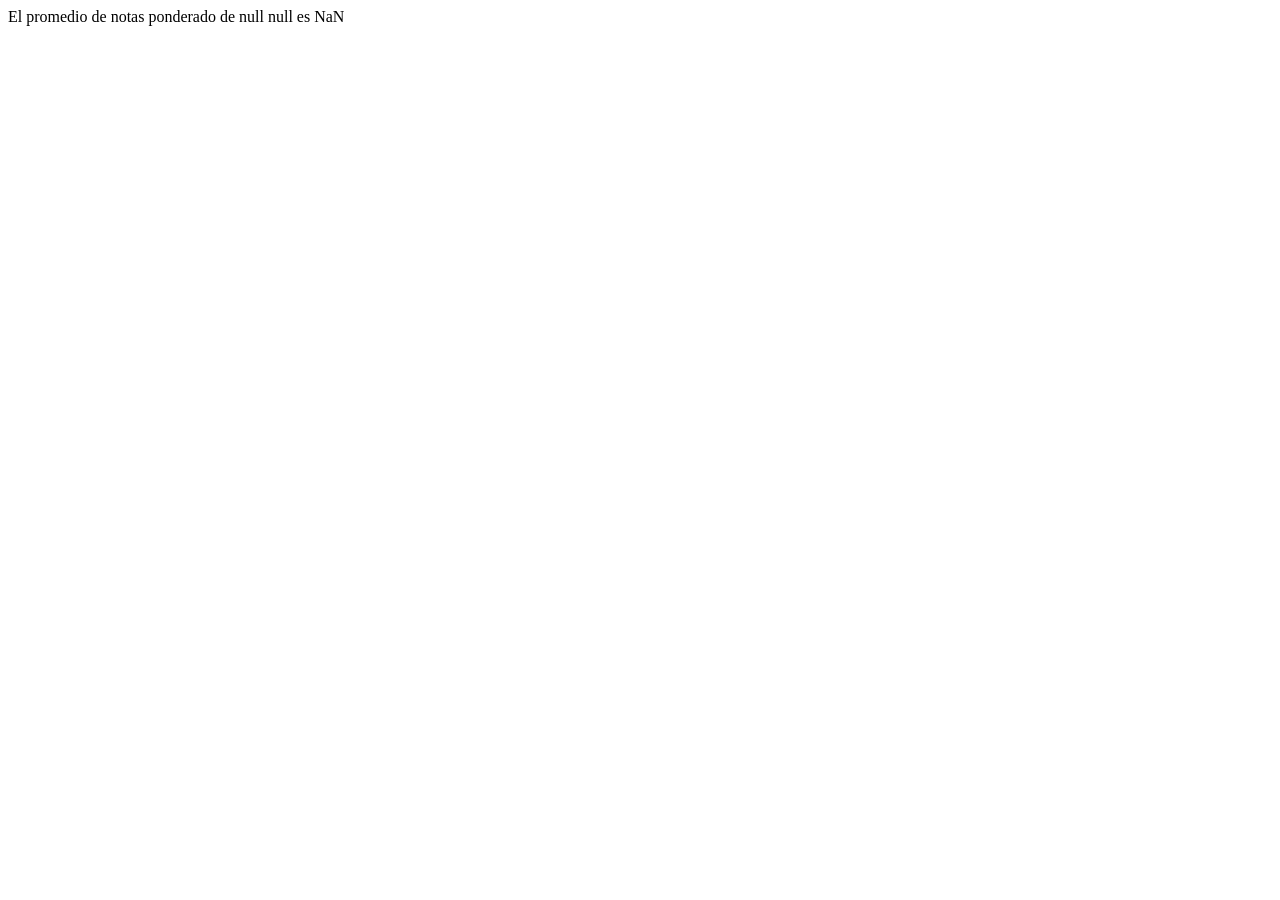
<file: javascrip/index.html>
<!DOCTYPE html>
<html lang="es">
<head>
    <meta charset="UTF-8">
    <title>Promedio </title>
</head>
<body>
    <script>
        const nombre = prompt("Ingrese el nombre del estudiante:");
        const apellido = prompt("Ingrese el apellido del estudiante:");

    
        const nota1 = parseFloat(prompt("Ingrese la primera calificación (30%):"));
        const nota2 = parseFloat(prompt("Ingrese la segunda calificación (35%):"));
        const nota3 = parseFloat(prompt("Ingrese la tercera calificación (35%):"));

     
        const promedio = (nota1 * 0.30) + (nota2 * 0.35) + (nota3 * 0.35);

        
        document.write(`El promedio de notas ponderado de ${nombre} ${apellido} es ${promedio.toFixed(1)}`);
    </script>
</body>
</html>
</file>
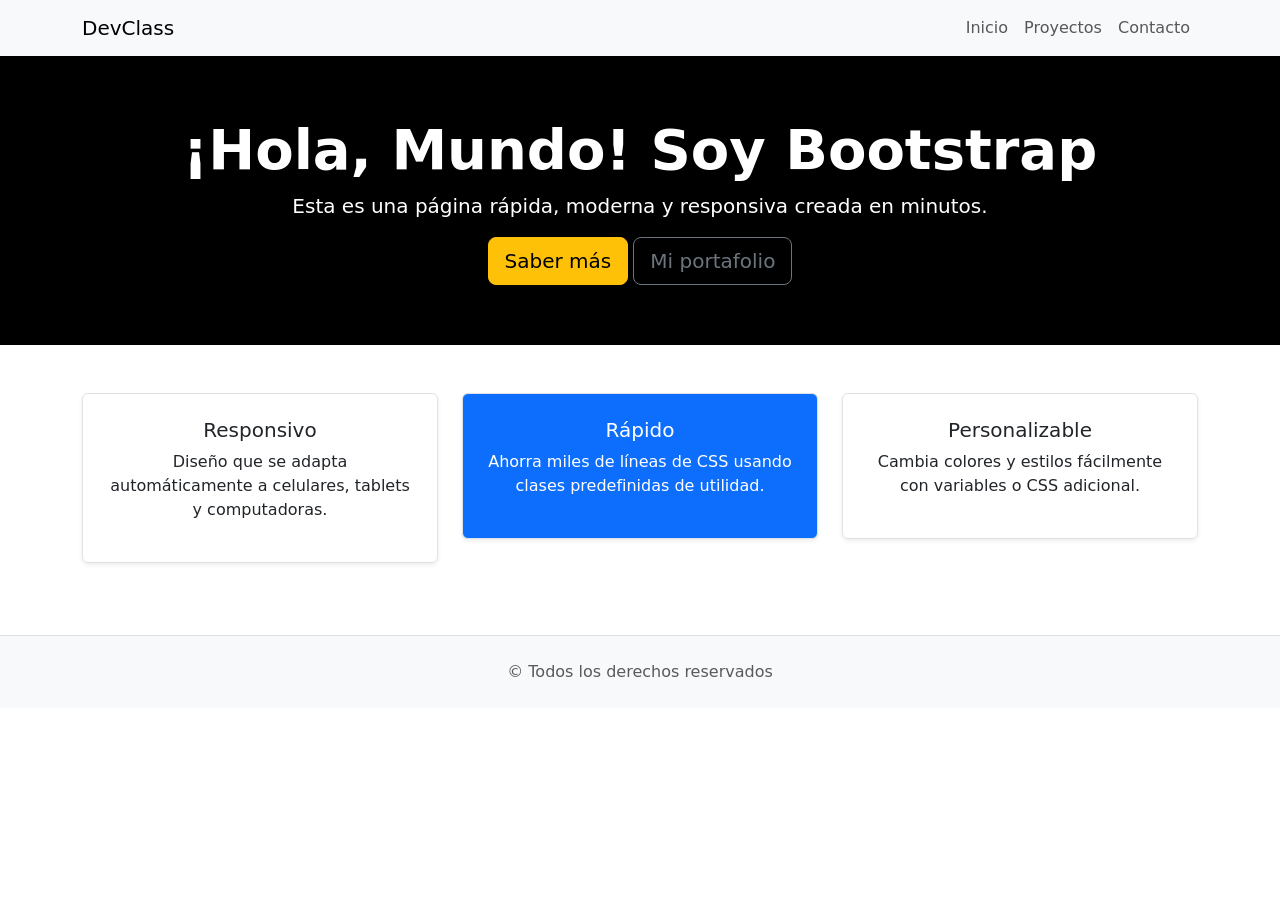
<file: practica 1 bootstrap/index.html>
<!DOCTYPE html>
<html lang="es">
<head>
<meta charset="UTF-8">
<meta name="viewport" content="width=device-width, initial-scale=1.0">
<title>Mi Primera Página con Bootstrap</title>
<link href="https://cdn.jsdelivr.net/npm/bootstrap@5.3.0/dist/css/bootstrap.min.css"
rel="stylesheet">
<script src="https://cdn.jsdelivr.net/npm/bootstrap@5.3.0/dist/js/bootstrap.bundle.min.js"></script>
<style>
.hero-section {
background-color: #f8f9fa;
padding: 60px 0;
}
</style>
</head>

<nav class="navbar navbar-expand-lg navbar-ligth bg-light">
<div class="container">
<a class="navbar-brand" href="#">DevClass</a>
<button class="navbar-toggler" type="button" data-bs-toggle="collapse" data-bs
target="#navbarNav">
<span class="navbar-toggler-icon"></span>
</button>
<div class="collapse navbar-collapse" id="navbarNav">
<ul class="navbar-nav ms-auto">
<li class="nav-item"><a class="nav-link" href="#">Inicio</a></li>
<li class="nav-item"><a class="nav-link" href="#">Proyectos</a></li>
<li class="nav-item"><a class="nav-link" href="#">Contacto</a></li>
</ul>
</div>
</div>
</nav>
<header class="hero-section text-center bg-black text-white">
<div class="container">
<h1 class="display-4 fw-bold">¡Hola, Mundo! Soy Bootstrap</h1>
<p class="lead">Esta es una página rápida, moderna y responsiva creada en minutos.</p>
<a href="#" class="btn btn-primary btn-lg btn-warning">Saber más</a>
<a href="#" class="btn btn-outline-secondary btn-lg">Mi portafolio</a>
</div>
</header>

<main class="container my-5">
<div class="row text-center">
<div class="col-md-4 mb-4">
<div class="p-4 border rounded shadow-sm">
<h3 class="h5">Responsivo</h3>
<p>Diseño que se adapta automáticamente a celulares, tablets y computadoras.</p>
</div>
</div>
<div class="col-md-4 mb-4">
<div class="p-4 border rounded shadow-sm bg-primary text-white">
<h3 class="h5">Rápido</h3>
<p>Ahorra miles de líneas de CSS usando clases predefinidas de utilidad.</p>
</div>
</div>
<div class="col-md-4 mb-4">
<div class="p-4 border rounded shadow-sm">
<h3 class="h5">Personalizable</h3>
<p>Cambia colores y estilos fácilmente con variables o CSS adicional.</p>
</div>
</div>
</div>
</main>
<footer class="bg-light text-center py-4 border-top">
<p class="text-muted mb-0">&copy; Todos los derechos reservados</p>
</footer>
</body>
</html>
</file>
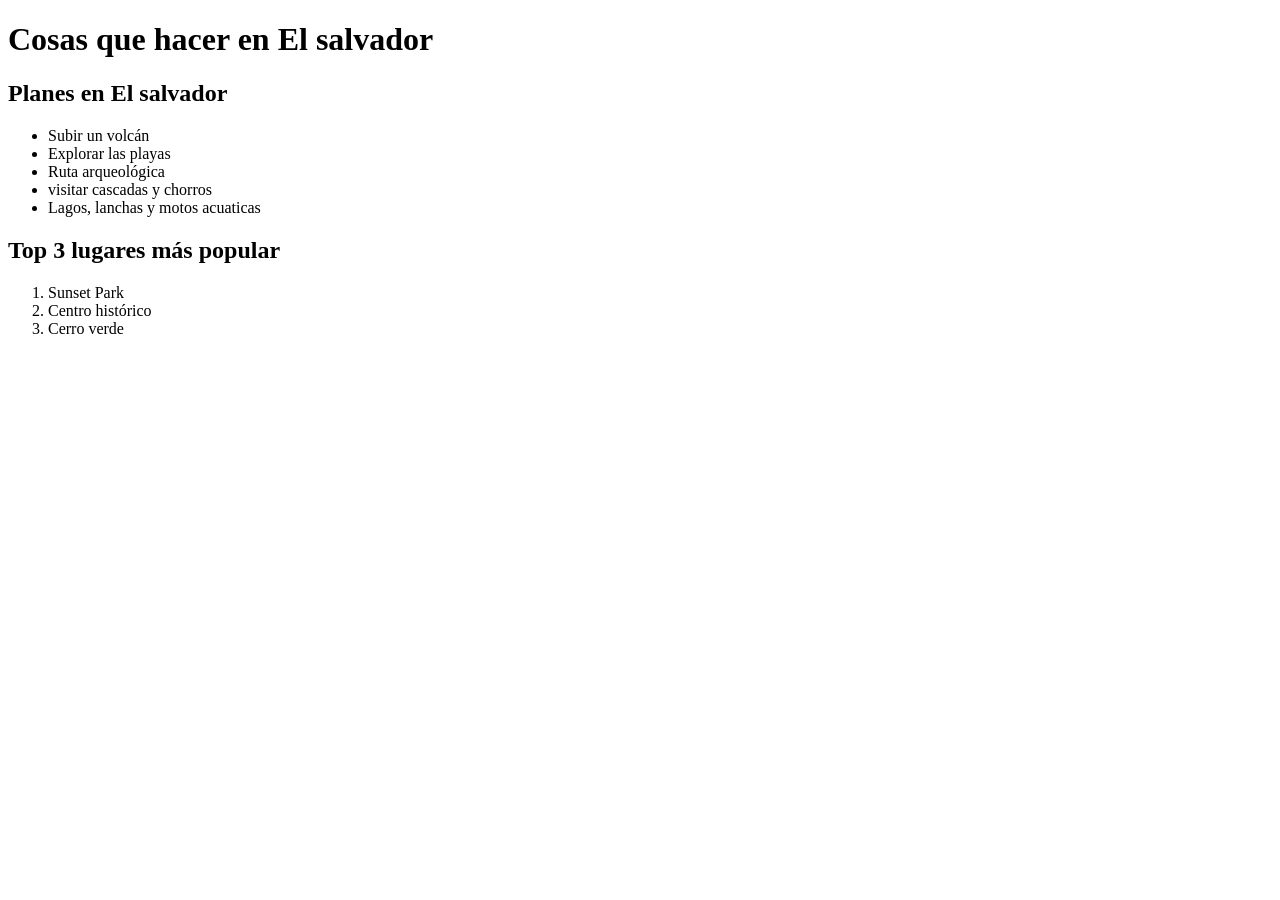
<file: practica 3A betovoi/index.html>
<!DOCTYPE html>
<html lang="en">
<head>
    <meta charset="UTF-8">
    <meta name="viewport" content="width=device-width, initial-scale=1.0">
    <title>Recomendaciones en El salvador</title>
</head>
<body>
    <h1> Cosas que hacer en El salvador</h1>


    <h2>Planes en El salvador</h2>
    <ul>
        <li>Subir un volcán</li>
        <li>Explorar las playas</li>
        <li>Ruta arqueológica</li>
        <li>visitar cascadas y chorros</li>
        <li>Lagos, lanchas y motos acuaticas</li>
    </ul>

    <h2>Top 3 lugares más popular</h2>
    <ol>
        <li>Sunset Park</li>
        <li>Centro histórico</li>
        <li>Cerro verde</li>
    </ol>
</body>
</html>
</file>
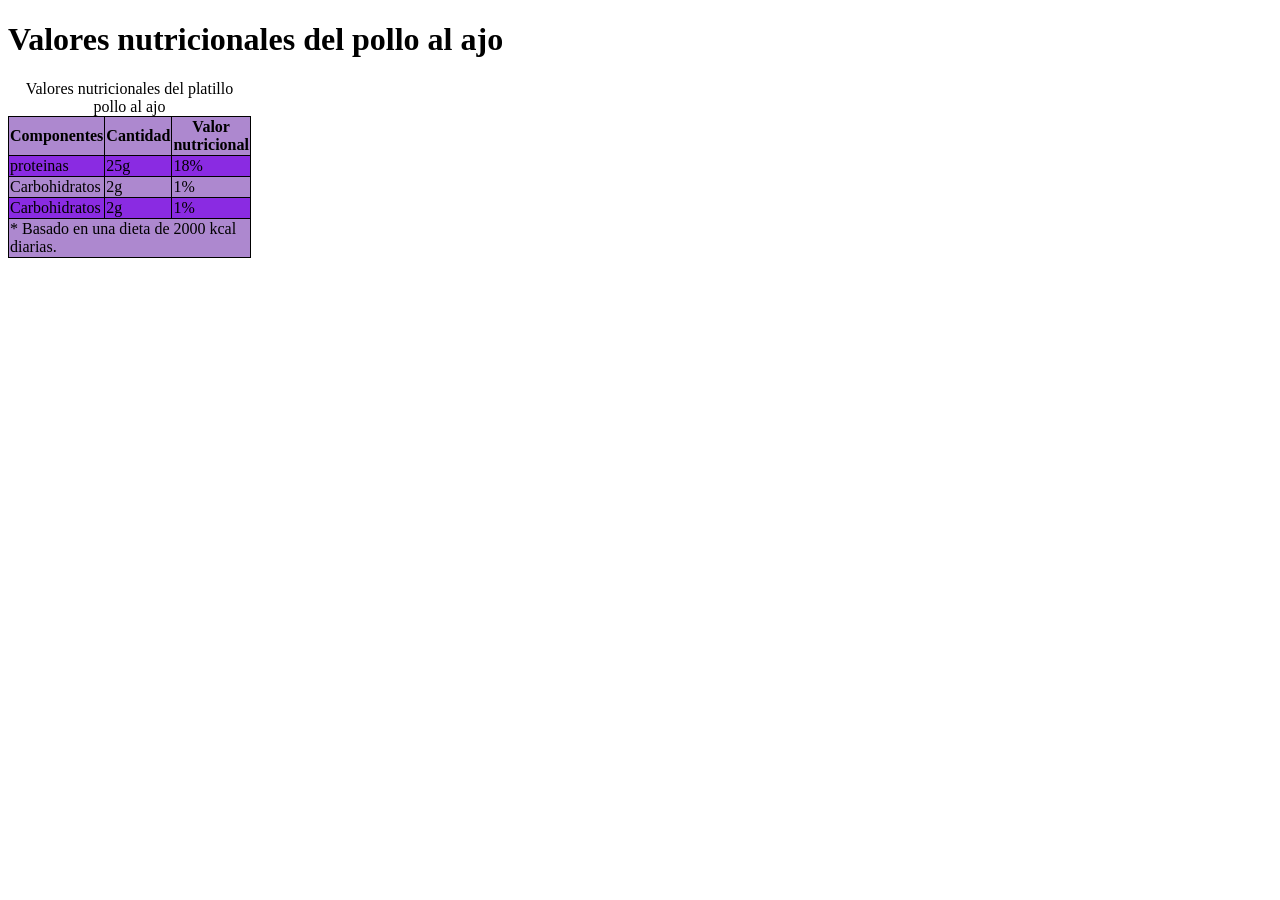
<file: practica 4A betovoi/index.html>
<!DOCTYPE html>
<html lang="en">
<head>
    <meta charset="UTF-8">
    <meta name="viewport" content="width=device-width, initial-scale=1.0">
    <title>tabla de valores nutricionales de pollo al ajo</title>
    <style>
        table, th, td { 
            border: 1px solid black;
            border-collapse: collapse;
        }
        tr:nth-child(even){
            background-color: blueviolet;
            
        }
        tr:nth-child(odd){
            background-color: rgb(173, 136, 207);
        }
    </style>
</head>
<body>
    <h1>Valores nutricionales del pollo al ajo</h1>

    <table style="width: 10%;">
        <caption>Valores nutricionales del platillo pollo al ajo</caption>
    <tr>
        <th>Componentes</th>
        <th>Cantidad</th>
        <th>Valor nutricional</th>
    </tr>
    <tr>
        <td>proteinas</td>
        <td>25g</td>
        <td>18%</td>
    </tr>
    <tr>
        <td>Carbohidratos</td>
        <td>2g</td>
        <td>1%</td>
    </tr>
    <tr>
        <td>Carbohidratos</td>
        <td>2g</td>
        <td>1%</td>
    </tr>
    <tr>
        <td colspan="3">* Basado en una dieta de 2000 kcal diarias.</td>
    </tr>
</body>
</html>
</file>
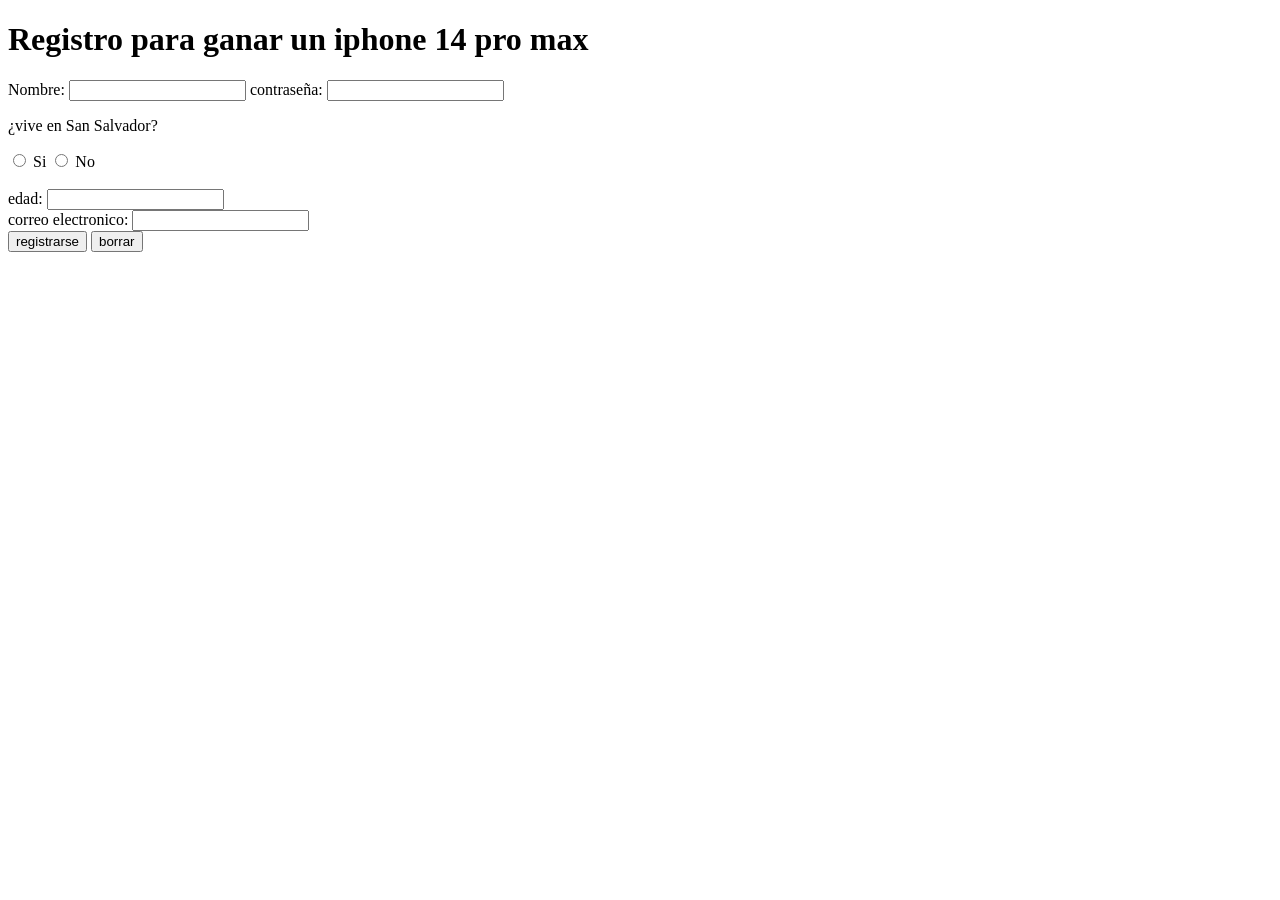
<file: practica 5A/index.html>
<!DOCTYPE html>
<html lang="en">
<head>
    <meta charset="UTF-8">
    <meta name="viewport" content="width=device-width, initial-scale=1.0">
    <title>Registro iphone</title>
</head>
<body>
    <h1>Registro para ganar un iphone 14 pro max</h1>
    <form>
        <label for="nombre">Nombre:</label>
        <input type="text" id="nombre" name="nombre">
        <label for="clave">contraseña:</label>
        <input type="password" id="clave" name="clave">
        <br>

        <p>¿vive en San Salvador?</p>
        <input type="radio" id="si" name="residencia">
        <label for="si"> Si</label> 

        <input type="radio" id="si" name="residencia">
        <label for="no"> No</label> <br> <br>

        <label for="edad">edad:</label>
        <input type="number" id="edad" name="edad">
        <br>

        <label for="correo">correo electronico:</label>
        <input type="email" id="correo" name="correo">
        <br>

        <input type="submit" value="registrarse">
        <input type="reset" value="borrar">
    </form>
    
</body>
</html>
</file>
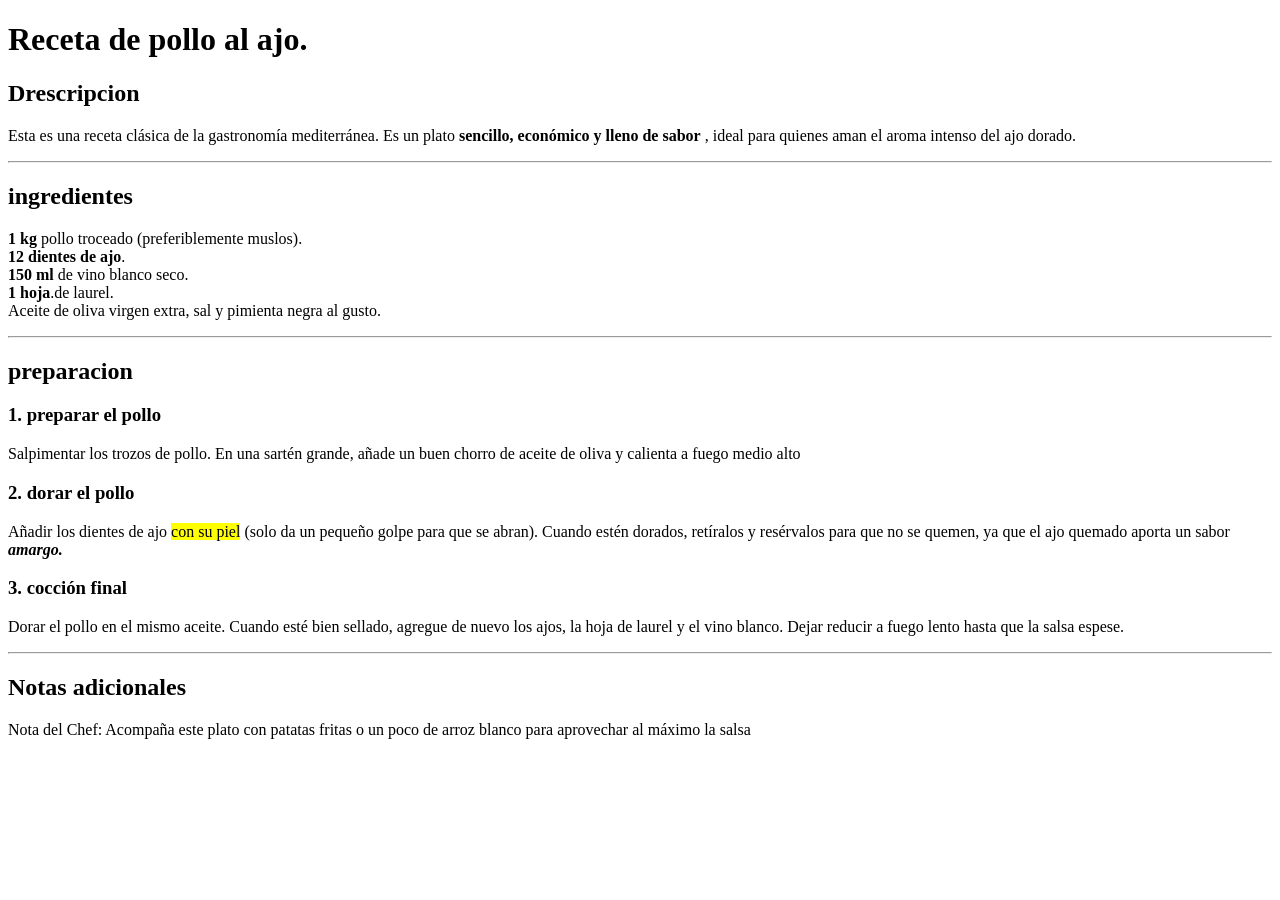
<file: practica1a betovoi/index.html>
<!DOCTYPE html>
<html lang="en">
<head>
    <meta charset="UTF-8">
    <meta name="viewport" content="width=device-width, initial-scale=1.0">
    <title>Document</title>
</head>
<body>
    <h1>Receta de pollo al ajo.</h1>


    <h2>Drescripcion</h2>
<p>Esta es una receta clásica de la gastronomía mediterránea. Es un plato <b>sencillo, económico y lleno de 
sabor</b> , ideal para quienes aman el aroma intenso del ajo dorado.</p>
<hr>

    <h2>ingredientes</h2>
<p><strong> 1 kg </strong> pollo troceado (preferiblemente muslos). <br>
     <strong>  12 dientes de ajo</strong>. <br>
     <strong> 150 ml</strong> de vino blanco seco. <br>
    <strong> 1 hoja</strong>.de laurel. <br>
     Aceite de oliva virgen extra, sal y pimienta negra al gusto.</p>
    <hr>

    <h2>preparacion</h2>
    <h3>1. preparar el pollo</h3>
    <p>Salpimentar los trozos de pollo. En una sartén grande, añade un buen chorro de aceite de oliva y calienta a 
fuego medio alto</p>

    <h3>2. dorar el pollo</h3>
    <p>Añadir los dientes de ajo <mark>con su piel</mark> (solo da un pequeño golpe para que se abran). Cuando estén 
dorados, retíralos y resérvalos para que no se quemen, ya que el ajo quemado aporta un sabor <i><b>amargo.</b></i></p>

<h3>3. cocción final</h3>
    <p>Dorar el pollo en el mismo aceite. Cuando esté bien sellado, agregue de nuevo los ajos, la hoja de laurel y 
el vino blanco. Dejar reducir a fuego lento hasta que la salsa espese.</p>
    <hr>

    <h2>Notas adicionales</h2>
<p>Nota del Chef: Acompaña este plato con patatas fritas o un poco de arroz blanco para aprovechar al 
máximo la salsa</p>
</body>
</html>
</file>
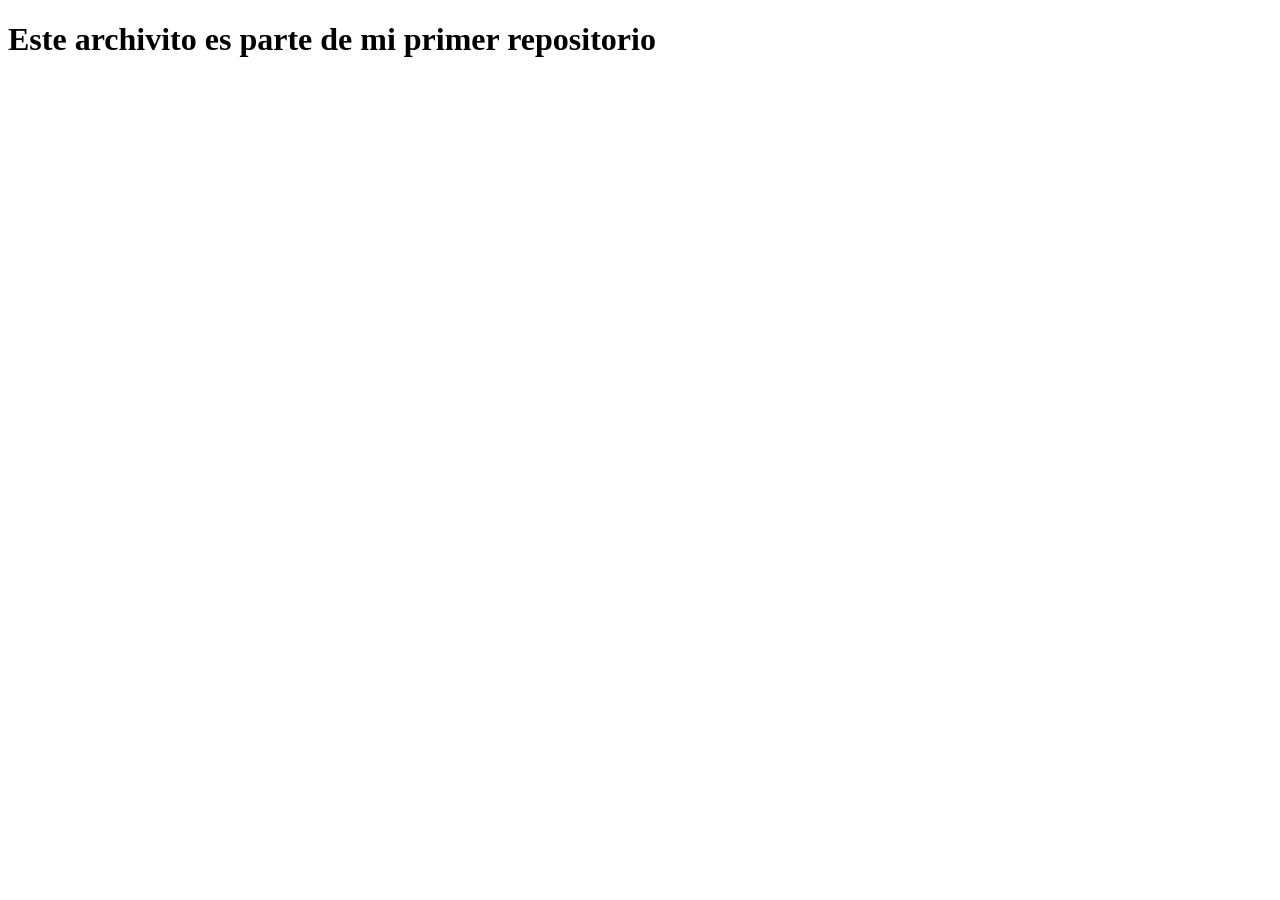
<file: practica1betovoi/index.html>
<!DOCTYPE html>
<html lang="en">
<head>
    <meta charset="UTF-8">
    <meta name="viewport" content="width=device-width, initial-scale=1.0">
    <title>Document</title>
</head>
<body>
   <h1>Este archivito es parte de mi primer repositorio</h1>

</body>
</html>
</file>
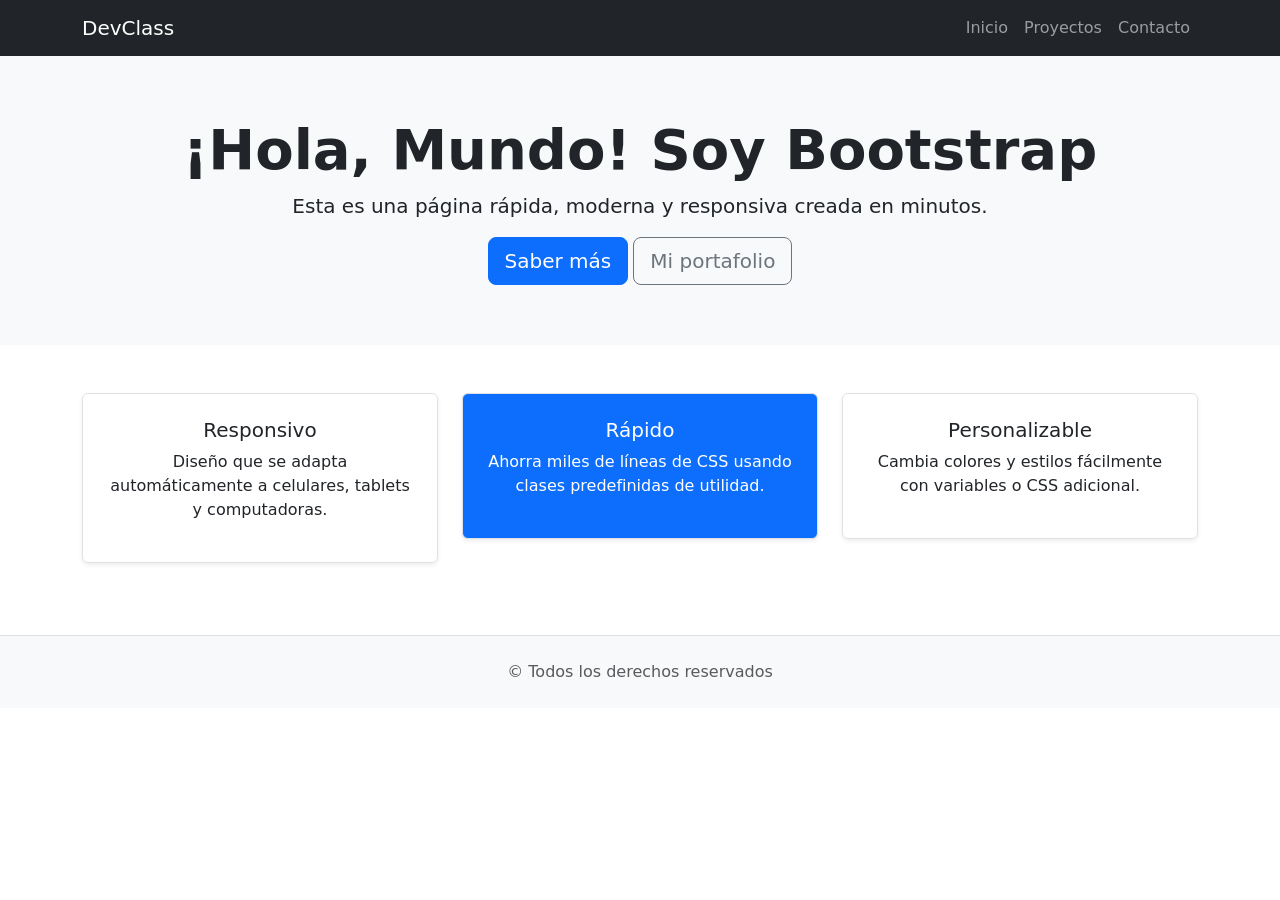
<file: Practica1Bootstrap/index.html>
<!DOCTYPE html>
<html lang="es">
<head>
<meta charset="UTF-8">
<meta name="viewport" content="width=device-width, initial-scale=1.0">
<title>Mi Primera Página con Bootstrap</title>
<link href="https://cdn.jsdelivr.net/npm/bootstrap@5.3.0/dist/css/bootstrap.min.css"
rel="stylesheet">
<script src="https://cdn.jsdelivr.net/npm/bootstrap@5.3.0/dist/js/bootstrap.bundle.min.js"></script>
<style>
.hero-section {
background-color: #f8f9fa;
padding: 60px 0;
}
</style>
</head>
<nav class="navbar navbar-expand-lg navbar-dark bg-dark">
<div class="container">
<a class="navbar-brand" href="#">DevClass</a>
<button class="navbar-toggler" type="button" data-bs-toggle="collapse" data-bstarget="#navbarNav">
<span class="navbar-toggler-icon"></span>
</button>
<div class="collapse navbar-collapse" id="navbarNav">
<ul class="navbar-nav ms-auto">
<li class="nav-item"><a class="nav-link" href="#">Inicio</a></li>
<li class="nav-item"><a class="nav-link" href="#">Proyectos</a></li>
<li class="nav-item"><a class="nav-link" href="#">Contacto</a></li>
</ul>
</div>
</div>
</nav>
<header class="hero-section text-center">
<div class="container">
<h1 class="display-4 fw-bold">¡Hola, Mundo! Soy Bootstrap</h1>
<p class="lead">Esta es una página rápida, moderna y responsiva creada en minutos.</p>
<a href="#" class="btn btn-primary btn-lg">Saber más</a>
<a href="#" class="btn btn-outline-secondary btn-lg">Mi portafolio</a>
</div>
</header>
<main class="container my-5">
<div class="row text-center">
<div class="col-md-4 mb-4">
<div class="p-4 border rounded shadow-sm">
<h3 class="h5">Responsivo</h3>
<p>Diseño que se adapta automáticamente a celulares, tablets y computadoras.</p>
</div>
</div>
<div class="col-md-4 mb-4">
<div class="p-4 border rounded shadow-sm bg-primary text-white">
<h3 class="h5">Rápido</h3>
<p>Ahorra miles de líneas de CSS usando clases predefinidas de utilidad.</p>
</div>
</div>
<div class="col-md-4 mb-4">
<div class="p-4 border rounded shadow-sm">
<h3 class="h5">Personalizable</h3>
<p>Cambia colores y estilos fácilmente con variables o CSS adicional.</p>
</div>
</div>
</div>
</main>
<footer class="bg-light text-center py-4 border-top">
<p class="text-muted mb-0">&copy; Todos los derechos reservados</p>
</footer>
</body>
</html>
</file>
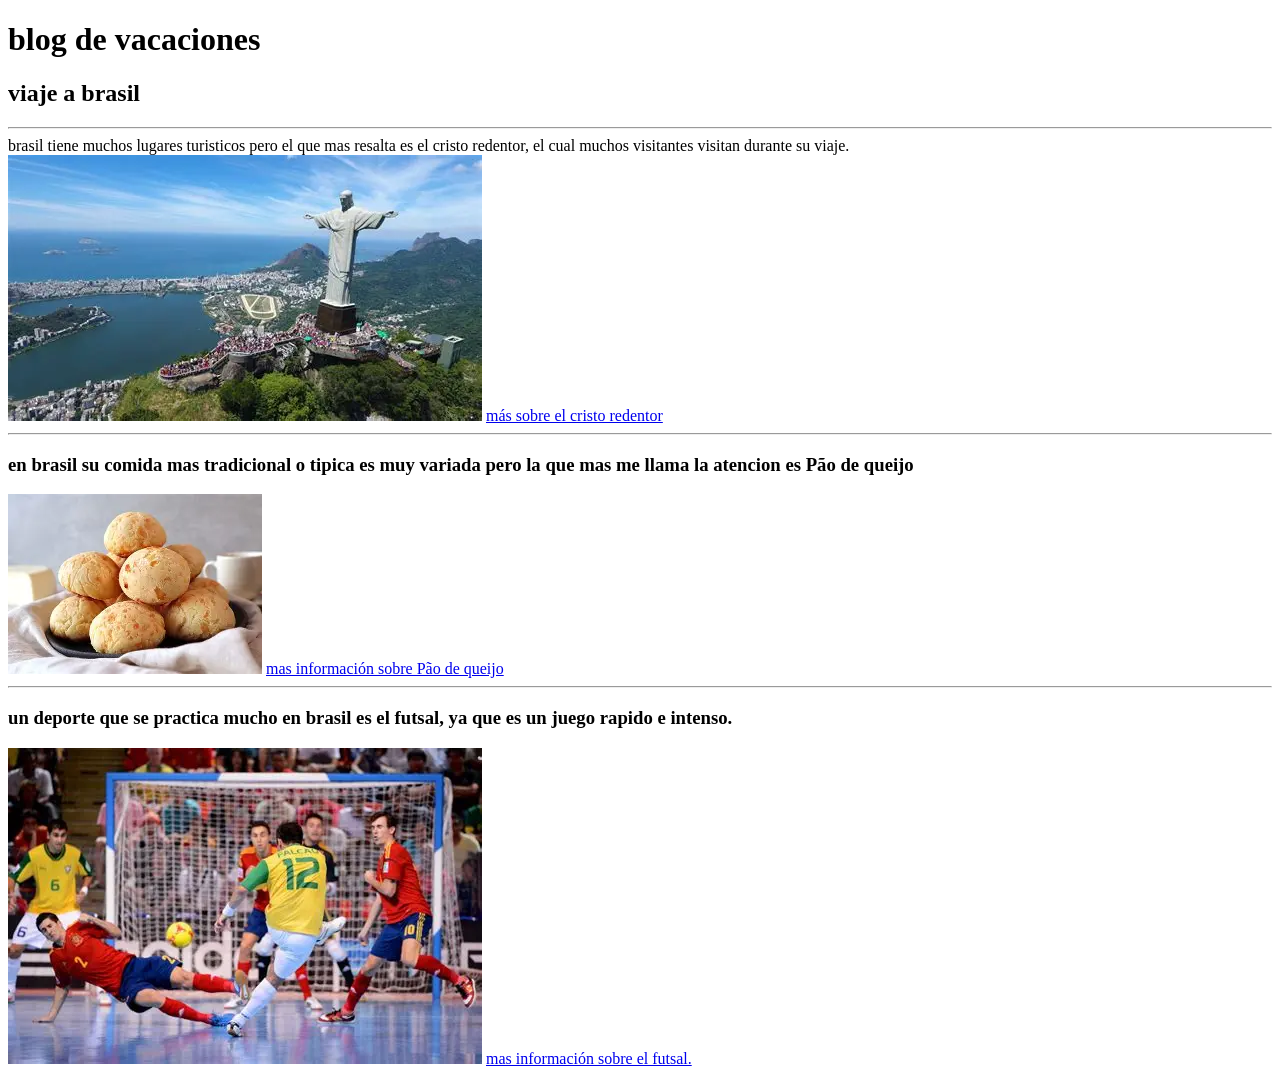
<file: practica2b betovoi/index.html>
<!DOCTYPE html>
<html lang="en">
<head>
    <meta charset="UTF-8">
    <meta name="viewport" content="width=device-width, initial-scale=1.0">
    <title>Document</title>
</head>
<body>
    <h1>blog de vacaciones</h1>

    <h2>viaje a brasil</h2>
    <hr
    <h3>brasil tiene muchos lugares turisticos pero el que mas resalta es el cristo redentor, el cual muchos visitantes visitan durante su viaje.</h3>
   <br>
    <img src="img/cristo.webp" alt="imagen del cristo redentor">
    <a href="https://en.wikipedia.org/wiki/Christ_the_Redeemer_(statue)" target="_blank"> más sobre el cristo redentor </a>
<hr>

    <h3>en brasil su comida mas tradicional o tipica es muy variada pero la que mas me llama la atencion es Pão de queijo</h3>
    <img src="img/pan.webp" alt="imagen de Pão de queijo">
    <a href="https://en.wikipedia.org/wiki/P%C3%A3o_de_queijo" target="_blank"> mas información sobre Pão de queijo  </a>
<hr>
     <h3>un deporte que se practica mucho en brasil es el futsal, ya que es un juego rapido e intenso.</h3>
    <img src="img/futsal.webp" alt="imagen de futsal ">
    <a href="https://en.wikipedia.org/wiki/Futsal" target="_blank"> mas información sobre el futsal.  </a>


</body>
</html>
</file>
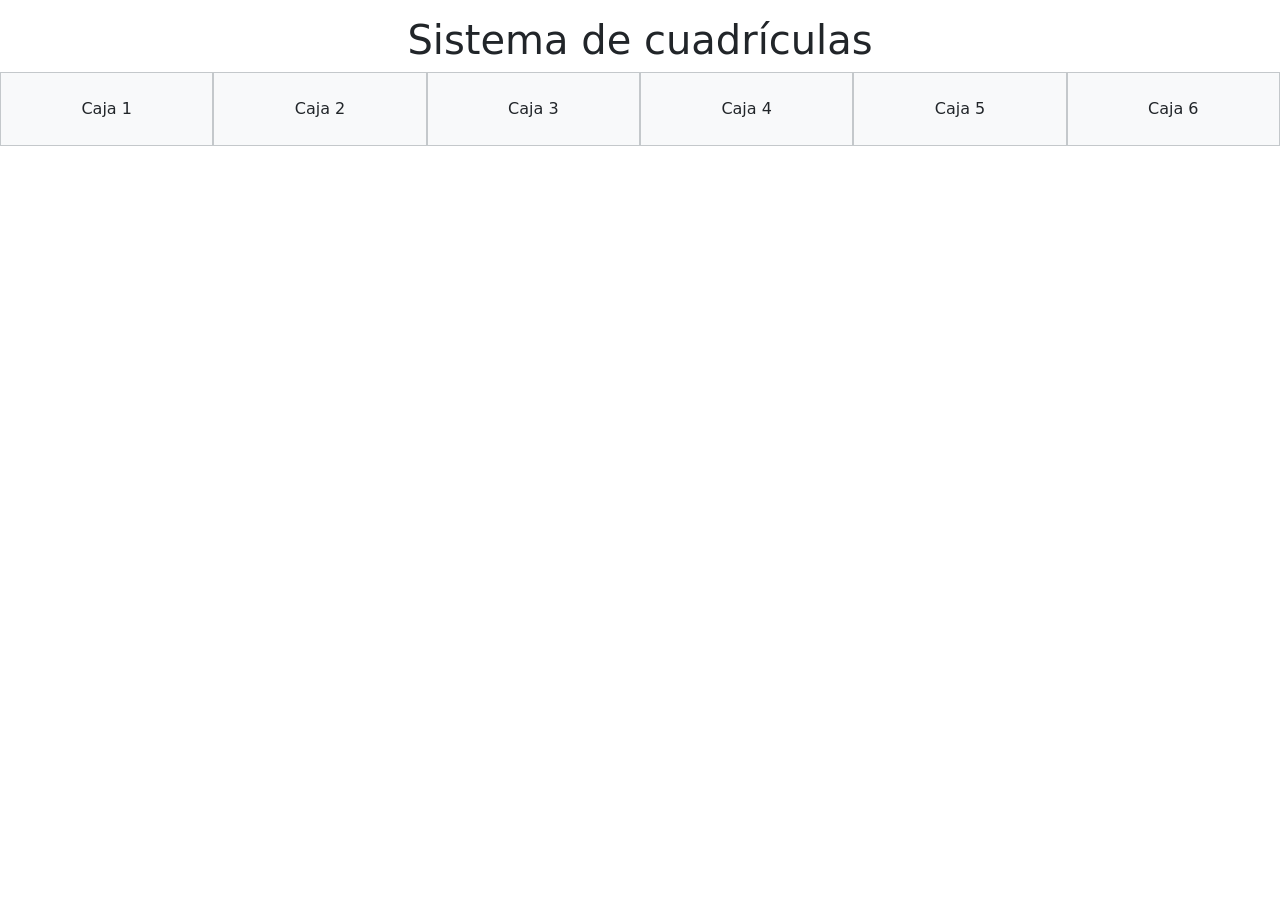
<file: Practica2Bootstrap/index.html>
<!DOCTYPE html>
<html lang="en">
<head>
<meta charset="UTF-8">
<meta name="viewport" content="width=device-width, initial-scale=1">
<title>Document</title>
<link href="https://cdn.jsdelivr.net/npm/bootstrap@5.3.0/dist/css/bootstrap.min.css"
rel="stylesheet">
<script src="https://cdn.jsdelivr.net/npm/bootstrap@5.3.0/dist/js/bootstrap.bundle.min.js"></script>
<style>
</style>
</head>
 
<body>
<div class="container-fluid text-center mt-3">
<h1>Sistema de cuadrículas</h1>
<div class="row align-items-start">
<div class="col-xs-12 col-sm-6 col-md-4 col-lg-2 bg-light border border-secondary-subtle p-4">Caja 1</div>
<div class="col-xs-12 col-sm-6 col-md-4 col-lg-2 bg-light border border-secondary-subtle p-4">Caja 2</div>
<div class="col-xs-12 col-sm-6 col-md-4 col-lg-2 bg-light border border-secondary-subtle p-4">Caja 3</div>
<div class="col-xs-12 col-sm-6 col-md-4 col-lg-2 bg-light border border-secondary-subtle p-4">Caja 4</div>
<div class="col-xs-12 col-sm-6 col-md-4 col-lg-2 bg-light border border-secondary-subtle p-4">Caja 5 </div>
<div class="col-xs-12 col-sm-6 col-md-4 col-lg-2 bg-light border border-secondary-subtle p-4">Caja 6</div>
</div>
</div>
</body>
</html>
</file>
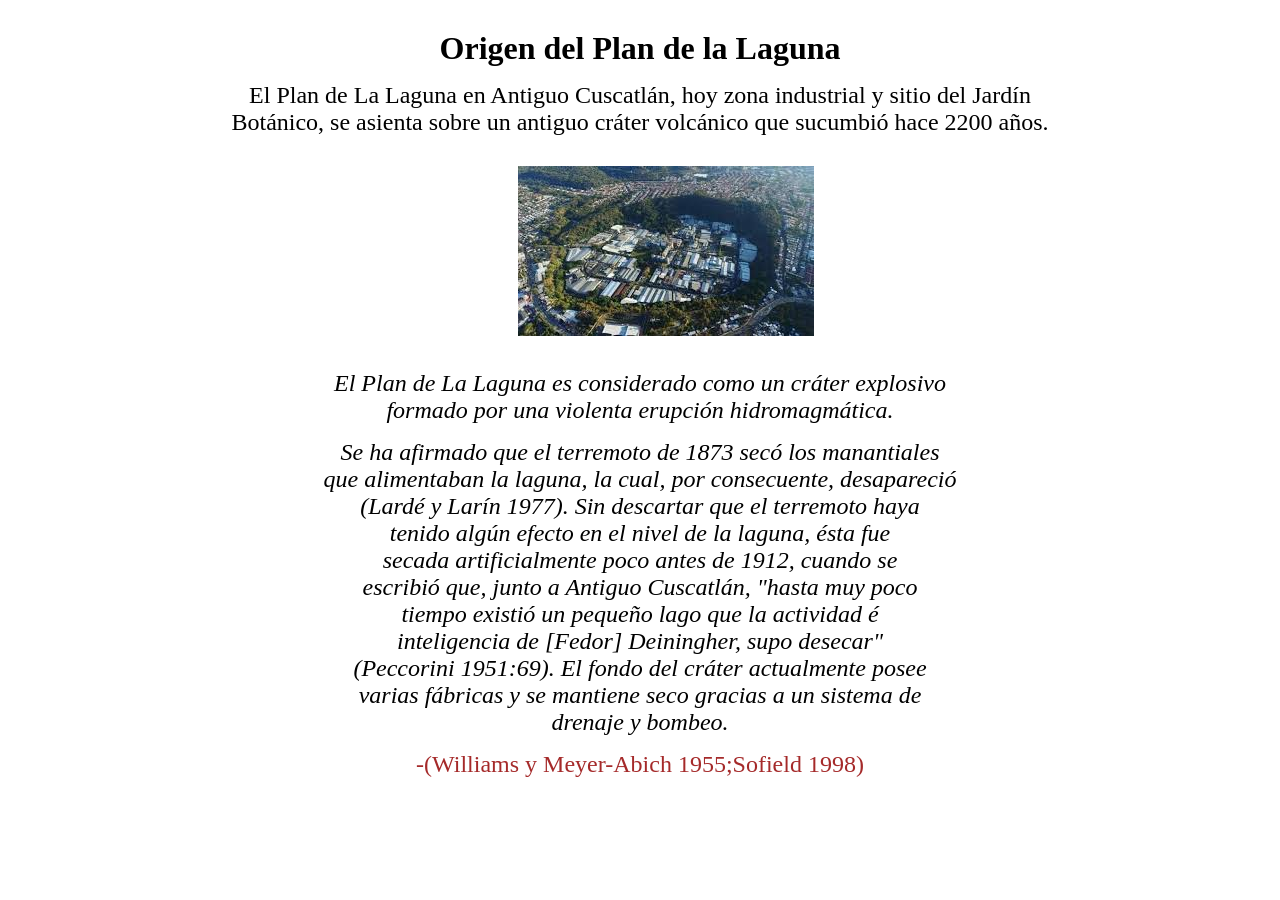
<file: practica2css betovoi/index.html>
<!DOCTYPE html>
<html lang="en">
<head>
    <meta charset="UTF-8">
    <meta name="viewport" content="width=device-width, initial-scale=1.0">
    <title>Plan de La Laguna</title>
    <link rel="stylesheet" href="css/estilos.css">
</head>
<body>
    <h1>Origen del Plan de la Laguna</h1>

    <p>
        El Plan de La Laguna en Antiguo Cuscatlán, 
        hoy zona industrial y sitio del Jardín <br>  
        Botánico, se asienta sobre un antiguo 
        cráter volcánico que sucumbió hace 2200 años. <br>
    </p>

    <img src="img/plan.jpg" alt="imagen aérea del plan de la laguna">

    <p class="cita">
        El Plan de La Laguna es considerado como un cráter explosivo <br>
        formado por una violenta erupción hidromagmática.<br>
    </p>

    <p class="cita">
        Se ha afirmado que el terremoto de 1873 secó los manantiales <br>
        que alimentaban la laguna, la cual, por consecuente, desapareció <br>
        (Lardé y Larín 1977). Sin descartar que el terremoto haya <br> 
        tenido algún efecto en el nivel de la laguna, ésta fue <br>
        secada artificialmente poco antes de 1912, cuando se <br>
        escribió que, junto a Antiguo Cuscatlán, "hasta muy poco <br> 
        tiempo existió un pequeño lago que la actividad é <br>
        inteligencia de [Fedor] Deiningher, supo desecar" <br>
        (Peccorini 1951:69). El fondo del cráter actualmente posee <br>
        varias fábricas y se mantiene seco gracias a un sistema de <br>
        drenaje y bombeo. 
    </p>

    <p id="autor">-(Williams y Meyer-Abich 1955;Sofield 1998)</p>
   
</body>
</html>
</file>
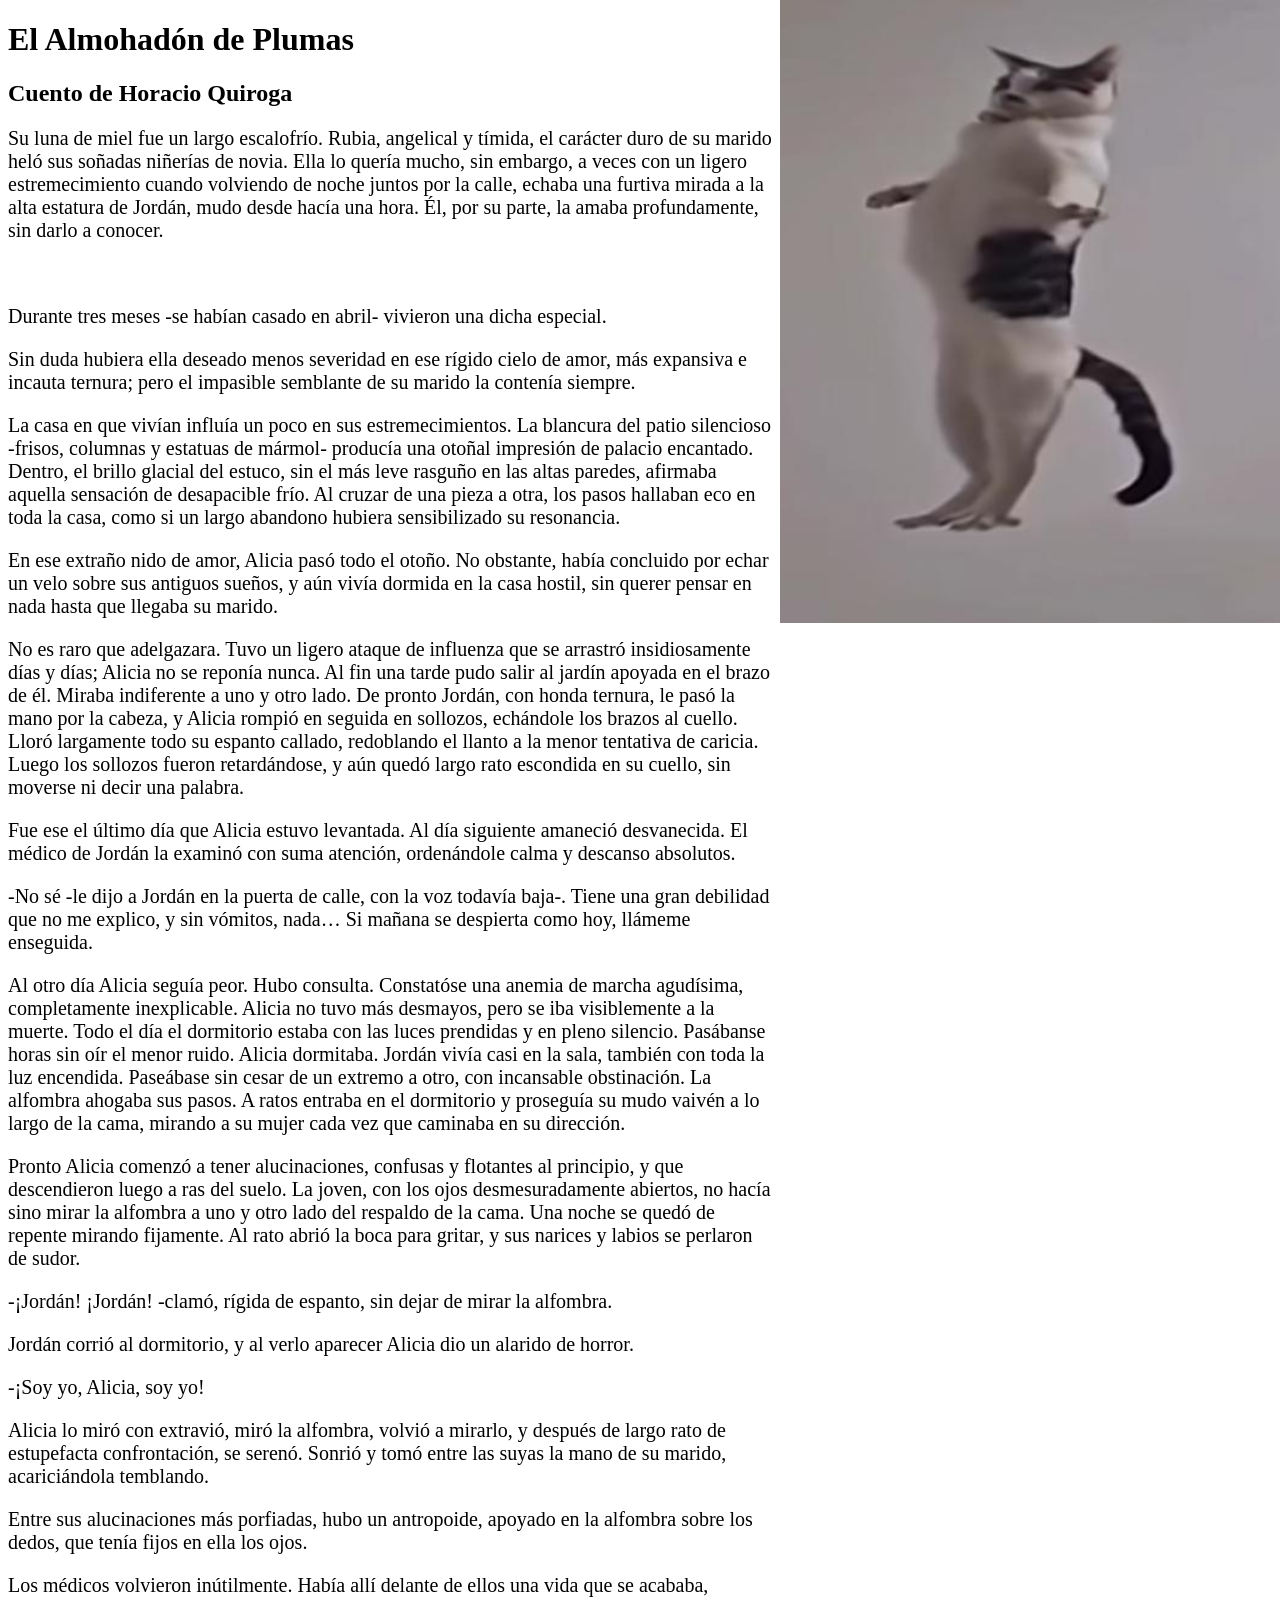
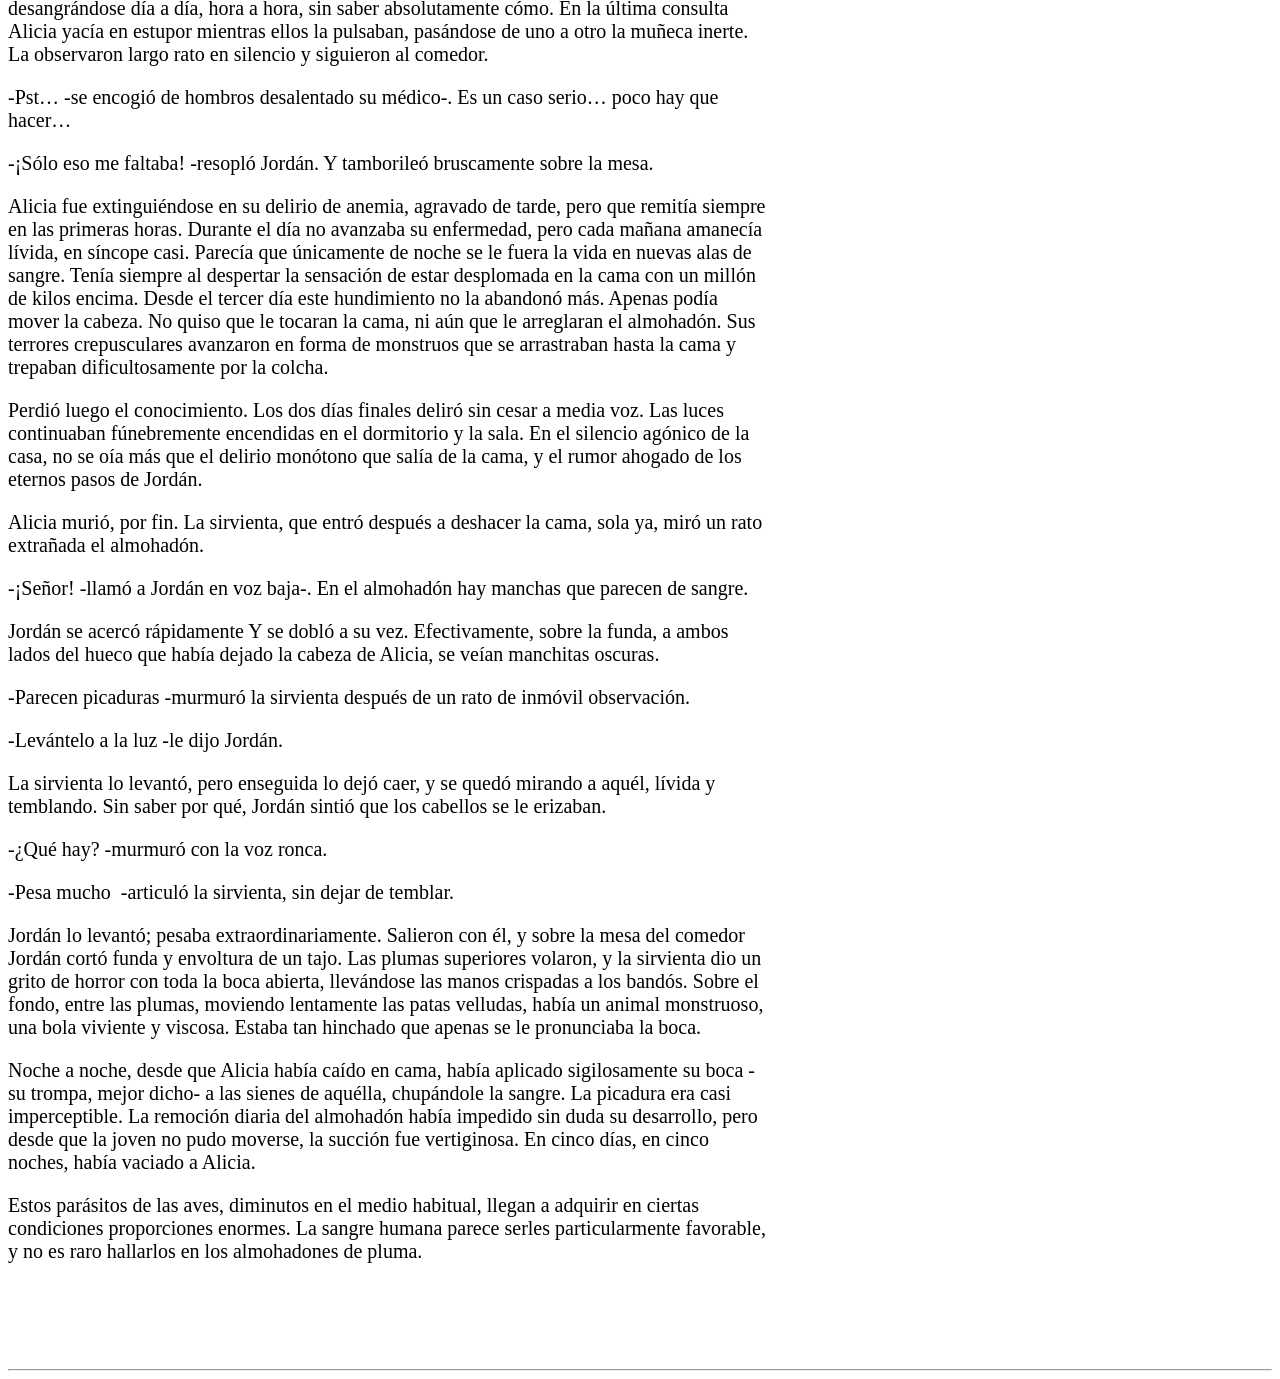
<file: practica3css betovoi/index.html>
<!doctype html>
<html lang="en">
  <head>
    <meta charset="UTF-8" />
    <meta name="viewport" content="width=device-width, initial-scale=1.0" />
    <title>El Almohadón de Plumas</title>
    <link rel="stylesheet" href="css/estilos.css" />
  </head>
  <body>
    <h1>El Almohadón de Plumas</h1>
    <h2>Cuento de Horacio Quiroga</h2>
    <p>
      Su luna de miel fue un largo escalofrío. Rubia, angelical y tímida, el
      carácter duro de su marido heló sus soñadas niñerías de novia. Ella lo
      quería mucho, sin embargo, a veces con un ligero estremecimiento cuando
      volviendo de noche juntos por la calle, echaba una furtiva mirada a la
      alta estatura de Jordán, mudo desde hacía una hora. Él, por su parte, la
      amaba profundamente, sin darlo a conocer.
    </p>
    <p>&nbsp;</p>
    <p>
      Durante tres meses -se habían casado en abril- vivieron una dicha
      especial.
    </p>
    <p>
      Sin duda hubiera ella deseado menos severidad en ese rígido cielo de amor,
      más expansiva e incauta ternura; pero el impasible semblante de su marido
      la contenía siempre.
    </p>
    <p>
      La casa en que vivían influía un poco en sus estremecimientos. La blancura
      del patio silencioso -frisos, columnas y estatuas de mármol- producía una
      otoñal impresión de palacio encantado. Dentro, el brillo glacial del
      estuco, sin el más leve rasguño en las altas paredes, afirmaba aquella
      sensación de desapacible frío. Al cruzar de una pieza a otra, los pasos
      hallaban eco en toda la casa, como si un largo abandono hubiera
      sensibilizado su resonancia.
    </p>
    <p>
      En ese extraño nido de amor, Alicia pasó todo el otoño. No obstante, había
      concluido por echar un velo sobre sus antiguos sueños, y aún vivía dormida
      en la casa hostil, sin querer pensar en nada hasta que llegaba su marido.
    </p>
    <p>
      No es raro que adelgazara. Tuvo un ligero ataque de influenza que se
      arrastró insidiosamente días y días; Alicia no se reponía nunca. Al fin
      una tarde pudo salir al jardín apoyada en el brazo de él. Miraba
      indiferente a uno y otro lado. De pronto Jordán, con honda ternura, le
      pasó la mano por la cabeza, y Alicia rompió en seguida en sollozos,
      echándole los brazos al cuello. Lloró largamente todo su espanto callado,
      redoblando el llanto a la menor tentativa de caricia. Luego los sollozos
      fueron retardándose, y aún quedó largo rato escondida en su cuello, sin
      moverse ni decir una palabra.
    </p>
    <p>
      Fue ese el último día que Alicia estuvo levantada. Al día siguiente
      amaneció desvanecida. El médico de Jordán la examinó con suma atención,
      ordenándole calma y descanso absolutos.
    </p>
    <p>
      -No sé -le dijo a Jordán en la puerta de calle, con la voz todavía baja-.
      Tiene una gran debilidad que no me explico, y sin vómitos, nada… Si mañana
      se despierta como hoy, llámeme enseguida.
    </p>
    <p>
      Al otro día Alicia seguía peor. Hubo consulta. Constatóse una anemia de
      marcha agudísima, completamente inexplicable. Alicia no tuvo más desmayos,
      pero se iba visiblemente a la muerte. Todo el día el dormitorio estaba con
      las luces prendidas y en pleno silencio. Pasábanse horas sin oír el menor
      ruido. Alicia dormitaba. Jordán vivía casi en la sala, también con toda la
      luz encendida. Paseábase sin cesar de un extremo a otro, con incansable
      obstinación. La alfombra ahogaba sus pasos. A ratos entraba en el
      dormitorio y proseguía su mudo vaivén a lo largo de la cama, mirando a su
      mujer cada vez que caminaba en su dirección.
    </p>
    <p>
      Pronto Alicia comenzó a tener alucinaciones, confusas y flotantes al
      principio, y que descendieron luego a ras del suelo. La joven, con los
      ojos desmesuradamente abiertos, no hacía sino mirar la alfombra a uno y
      otro lado del respaldo de la cama. Una noche se quedó de repente mirando
      fijamente. Al rato abrió la boca para gritar, y sus narices y labios se
      perlaron de sudor.
    </p>
    <p>
      -¡Jordán! ¡Jordán! -clamó, rígida de espanto, sin dejar de mirar la
      alfombra.
    </p>
    <p>
      Jordán corrió al dormitorio, y al verlo aparecer Alicia dio un alarido de
      horror.
    </p>
    <p>-¡Soy yo, Alicia, soy yo!</p>
    <p>
      Alicia lo miró con extravió, miró la alfombra, volvió a mirarlo, y después
      de largo rato de estupefacta confrontación, se serenó. Sonrió y tomó entre
      las suyas la mano de su marido, acariciándola temblando.
    </p>
    <p>
      Entre sus alucinaciones más porfiadas, hubo un antropoide, apoyado en la
      alfombra sobre los dedos, que tenía fijos en ella los ojos.
    </p>
    <p>
      Los médicos volvieron inútilmente. Había allí delante de ellos una vida
      que se acababa, desangrándose día a día, hora a hora, sin saber
      absolutamente cómo. En la última consulta Alicia yacía en estupor mientras
      ellos la pulsaban, pasándose de uno a otro la muñeca inerte. La observaron
      largo rato en silencio y siguieron al comedor.
    </p>
    <p>
      -Pst… -se encogió de hombros desalentado su médico-. Es un caso serio…
      poco hay que hacer…
    </p>
    <p>
      -¡Sólo eso me faltaba! -resopló Jordán. Y tamborileó bruscamente sobre la
      mesa.
    </p>
    <p>
      Alicia fue extinguiéndose en su delirio de anemia, agravado de tarde, pero
      que remitía siempre en las primeras horas. Durante el día no avanzaba su
      enfermedad, pero cada mañana amanecía lívida, en síncope casi. Parecía que
      únicamente de noche se le fuera la vida en nuevas alas de sangre. Tenía
      siempre al despertar la sensación de estar desplomada en la cama con un
      millón de kilos encima. Desde el tercer día este hundimiento no la
      abandonó más. Apenas podía mover la cabeza. No quiso que le tocaran la
      cama, ni aún que le arreglaran el almohadón. Sus terrores crepusculares
      avanzaron en forma de monstruos que se arrastraban hasta la cama y
      trepaban dificultosamente por la colcha.
    </p>
    <p>
      Perdió luego el conocimiento. Los dos días finales deliró sin cesar a
      media voz. Las luces continuaban fúnebremente encendidas en el dormitorio
      y la sala. En el silencio agónico de la casa, no se oía más que el delirio
      monótono que salía de la cama, y el rumor ahogado de los eternos pasos de
      Jordán.
    </p>
    <p>
      Alicia murió, por fin. La sirvienta, que entró después a deshacer la cama,
      sola ya, miró un rato extrañada el almohadón.
    </p>
    <p>
      -¡Señor! -llamó a Jordán en voz baja-. En el almohadón hay manchas que
      parecen de sangre.
    </p>
    <p>
      Jordán se acercó rápidamente Y se dobló a su vez. Efectivamente, sobre la
      funda, a ambos lados del hueco que había dejado la cabeza de Alicia, se
      veían manchitas oscuras.
    </p>
    <p>
      -Parecen picaduras -murmuró la sirvienta después de un rato de inmóvil
      observación.
    </p>
    <p>-Levántelo a la luz -le dijo Jordán.</p>
    <p>
      La sirvienta lo levantó, pero enseguida lo dejó caer, y se quedó mirando a
      aquél, lívida y temblando. Sin saber por qué, Jordán sintió que los
      cabellos se le erizaban.
    </p>
    <p>-¿Qué hay? -murmuró con la voz ronca.</p>
    <p>-Pesa mucho&nbsp; -articuló la sirvienta, sin dejar de temblar.</p>
    <p>
      Jordán lo levantó; pesaba extraordinariamente. Salieron con él, y sobre la
      mesa del comedor Jordán cortó funda y envoltura de un tajo. Las plumas
      superiores volaron, y la sirvienta dio un grito de horror con toda la boca
      abierta, llevándose las manos crispadas a los bandós. Sobre el fondo,
      entre las plumas, moviendo lentamente las patas velludas, había un animal
      monstruoso, una bola viviente y viscosa. Estaba tan hinchado que apenas se
      le pronunciaba la boca.
    </p>
    <p>
      Noche a noche, desde que Alicia había caído en cama, había aplicado
      sigilosamente su boca -su trompa, mejor dicho- a las sienes de aquélla,
      chupándole la sangre. La picadura era casi imperceptible. La remoción
      diaria del almohadón había impedido sin duda su desarrollo, pero desde que
      la joven no pudo moverse, la succión fue vertiginosa. En cinco días, en
      cinco noches, había vaciado a Alicia.
    </p>
    <p>
      Estos parásitos de las aves, diminutos en el medio habitual, llegan a
      adquirir en ciertas condiciones proporciones enormes. La sangre humana
      parece serles particularmente favorable, y no es raro hallarlos en los
      almohadones de pluma.
    </p>
    <p>&nbsp;</p>
    <p>&nbsp;</p>
    <hr />
  </body>
</html>
</file>
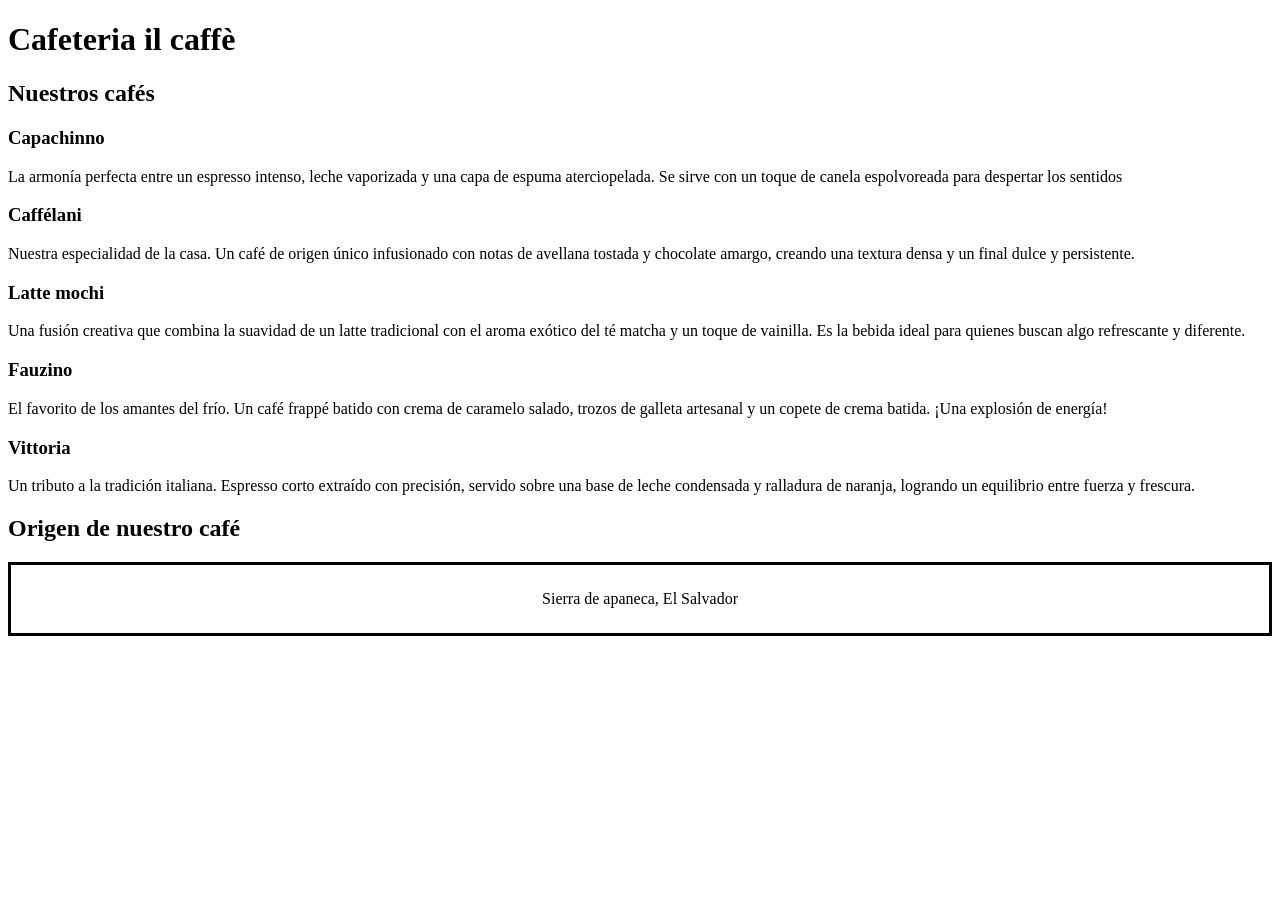
<file: Practica4css betovoi/index.html>
<!DOCTYPE html>
<html lang="en">
<head>
    <meta charset="UTF-8">
    <meta name="viewport" content="width=device-width, initial-scale=1.0">
    <title>Tipografía</title>
    <link rel="preconnect" href="https://fonts.googleapis.com">
<link rel="preconnect" href="https://fonts.gstatic.com" crossorigin>
<link href="https://fonts.googleapis.com/css2?family=Playfair+Display:ital,wght@0,400..900;1,400..900&display=swap" rel="stylesheet">
    </head>
<body>
    <h1>Cafeteria il caffè</h1>
    <h2>Nuestros cafés</h2>

    <h3>Capachinno</h3>
    <p>La armonía perfecta entre un espresso intenso, leche vaporizada y una capa de espuma aterciopelada. Se sirve con un toque de canela espolvoreada para despertar los sentidos </p>

    <h3>Caffélani</h3>
    <p>Nuestra especialidad de la casa. Un café de origen único infusionado con notas de avellana tostada y chocolate amargo, creando una textura densa y un final dulce y persistente. </p>
    
    <h3>Latte mochi</h3>
    <p>Una fusión creativa que combina la suavidad de un latte tradicional con el aroma exótico del té matcha y un toque de vainilla. Es la bebida ideal para quienes buscan algo refrescante y diferente. </p>

    <h3>Fauzino</h3>
    <p>El favorito de los amantes del frío. Un café frappé batido con crema de caramelo salado, trozos de galleta artesanal y un copete de crema batida. ¡Una explosión de energía! </p>

    <h3>Vittoria</h3>
    <p>Un tributo a la tradición italiana. Espresso corto extraído con precisión, servido sobre una base de leche condensada y ralladura de naranja, logrando un equilibrio entre fuerza y frescura. </p>

    <div >
    <h2>Origen de nuestro café</h2>
    <p style="border: 3px black; border-style: solid; padding: 25px; text-align: center;">Sierra de apaneca, El Salvador</p>
    </div>
</body>
</html>
</file>
<file: practica2css betovoi/css/estilos.css>
*{
    margin: 15px;
}

p{
    font-size: 1.5rem;
}

h1,p {
    text-align: center;
}

img {
    margin-left: 40%;
}

.cita {
    font-style: italic;
}

#autor{
    color: brown;
}
</file>
<file: practica3css betovoi/css/estilos.css>
body {
 background-image: url(../img/fallingcat.jpg);
 background-size:500px;
 background-repeat:no-repeat;
 background-position: top right;
 background-attachment: fixed;
}

p{
    margin-right: 500px;
    font-size: 20px;
}
</file>
